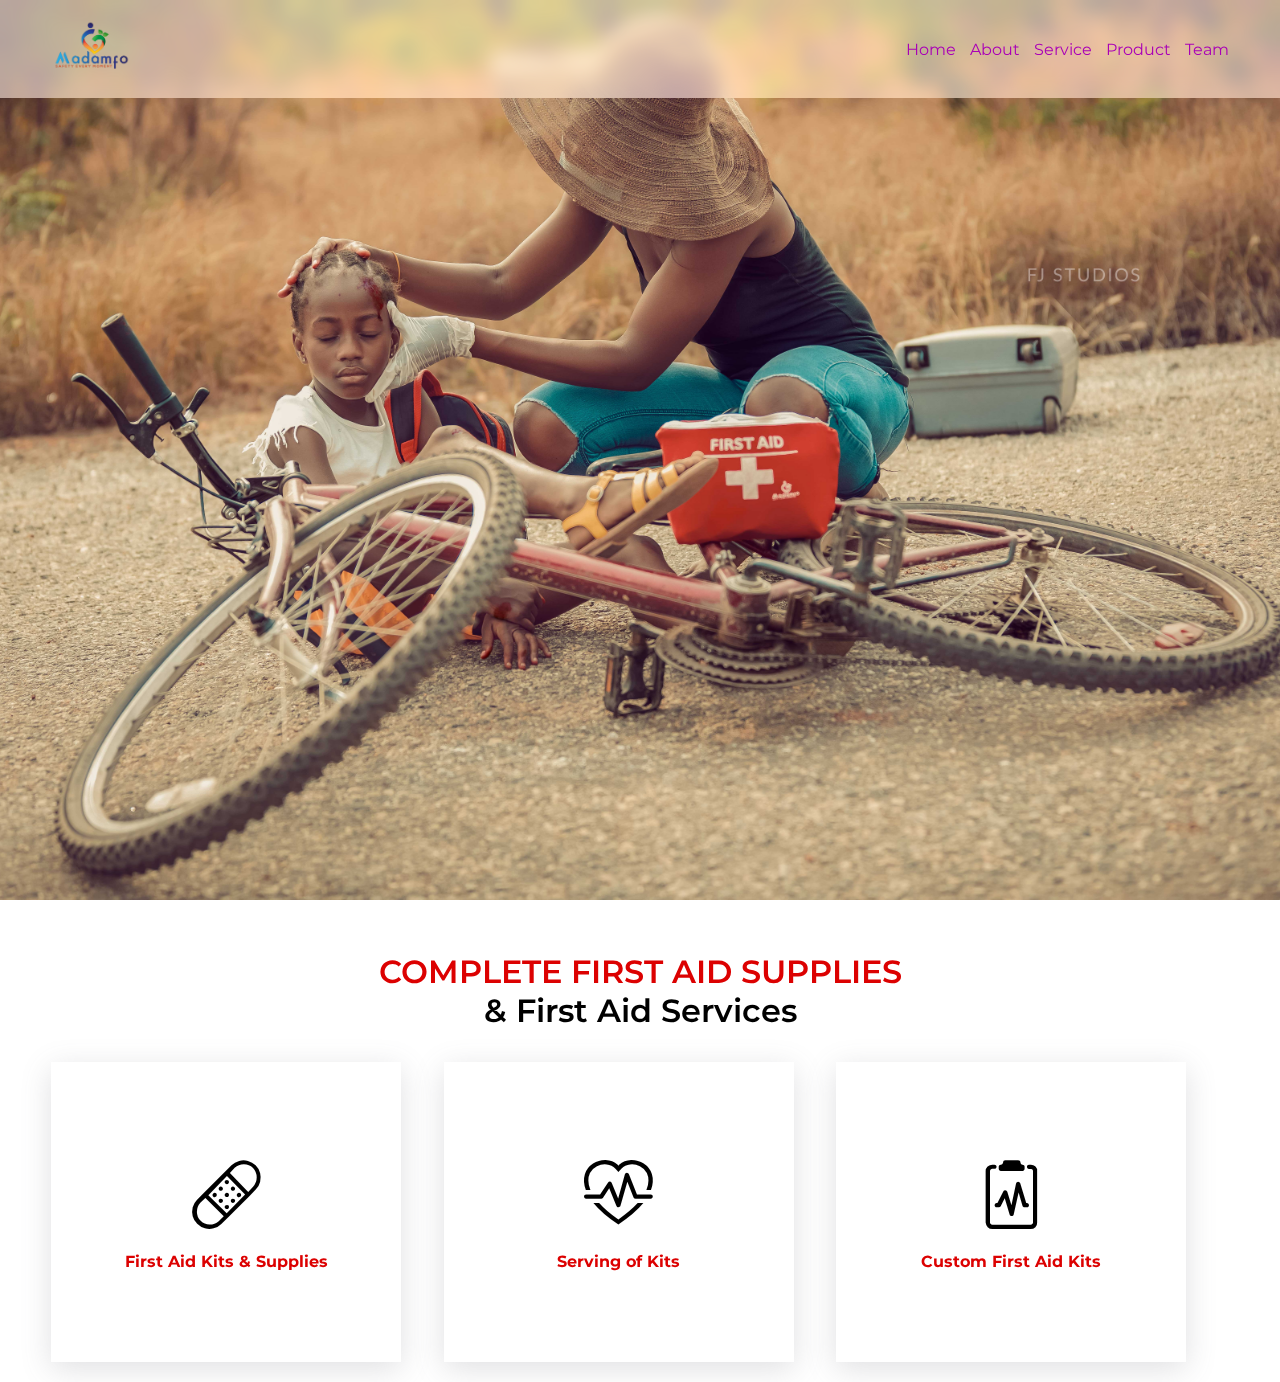
<file: index.html>
<!DOCTYPE html>
<html lang="en">
<head>
    <meta charset="UTF-8">
    <meta http-equiv="X-UA-Compatible" content="IE=edge">
    <meta name="viewport" content="width=device-width, initial-scale=1.0">
    <link rel="stylesheet" href="index.css">
    <link rel="shortcut icon" href="assets/madamfo_logo.png" type="image/x-icon">
    <link rel="stylesheet" href="https://cdn.jsdelivr.net/npm/bootstrap-icons@1.10.3/font/bootstrap-icons.css">
    <title>Madamfo GH| Home</title>
</head>
<body>
    
    <header>
        <nav>
            <div class="logo_sec">
                <a href="/">
                    <img src="./assets/madamfo_logo.png" alt="">
                </a>
            </div>
            <ul class="navLinks" id="nav_Links">
                <li><a href="/">Home</a></li>
                <li><a href="/">About</a></li>
                <li><a href="/">Service</a></li>
                <li><a href="/">Product</a></li>
                <li><a href="/">Team</a></li>
            </ul>
            <div class="humburger">
                <i class="bi bi-list" id="menu"></i>
            </div>
        </nav> 
    </header>
    <div class="about">
        <h1>COMPLETE FIRST AID SUPPLIES <br><span>& First Aid Services</span></h1>
        <div class="about_container">
            <div class="box">
                <i class="bi bi-bandaid"></i>
                <h2>First Aid Kits & Supplies</h2>
            </div>
            <div class="box">
                <i class="bi bi-heart-pulse"></i> 
                <h2>Serving of Kits</h2>
            </div>
            <div class="box">
                <i class="bi bi-clipboard2-pulse"></i>
                <h2>Custom First Aid Kits</h2>
            </div>
        </div>
    </div>

    <script src="./index.js"></script>
</body>
</html>
</file>
<file: index.css>
@import url('https://fonts.googleapis.com/css2?family=Montserrat:wght@100;300;400;500;600&display=swap');

*,*::before,*::after{
    margin: 0;
    padding: 0;
    box-sizing: border-box;
    list-style: none;
    text-decoration: none;
    font-family: 'Montserrat', sans-serif;
}
:root{
    --color-primary: #A900B7;
    --white: #fff;
    --black: #000;
    --red: #DC0101;
}
nav{
    width: 100%;
    height: max-content;
    backdrop-filter: blur(9px) saturate(200%);
    -webkit-backdrop-filter: blur(9px) saturate(200%);
    background-color: rgba(255, 255, 255, 0.56);
    display: flex;
    align-items: center;
    justify-content: space-between;
    padding: 20px 4%;
    /* box-shadow: rgba(100, 100, 111, 0.2) 0px 7px 29px 0px; */
    /* position: sticky; */
    top: 0;
    z-index: 10;
    
}
.humburger{
    display: none;
}
.humburger i{
    font-size: 1.5rem;
    font-weight: 600;
}
.logo_sec img{
    max-width: 100%;
    width: 80px;
}
.navLinks li{
display: inline-block;
margin-left: 10px;
}
.navLinks li a{
    color: var(--color-primary);
}
header{
    width: 100%;
    height: 100vh;
    background: url('./assets/IMG_2.jpg');
    background-position: center;
    background-size: cover;
    background-repeat: no-repeat;
    
}
.about{
    width: 100%;
    padding: 20px 4%;
}
.about h1{
    text-align: center;
    color: var(--red);
    font-weight: 600;
    padding-top: 2rem;
}
.about h1 span{
    color: var(--black);

}
.about_container{
    width: 100%;
    padding-top: 2rem;
}
.about_container{
    display: grid;
    grid-template-columns: repeat(auto-fit,minmax(200px,1fr));
}
.box{
    width: 100%;
    max-width: 350px;
    gap: 15px;
    height: 300px;
    display: flex;
    align-items: center;
    justify-content: center;
    flex-direction: column;
    cursor: pointer;
    box-shadow: rgba(100, 100, 111, 0.2) 0px 7px 29px 0px;
}
.box i{
    font-size: 4.3rem;
    transition: .5s ease;
}
.box i:hover{
    color: var(--red);
    transition: .5s ease;
}
.box h2{
    color: var(--red);
    font-size: 1rem;
}
@media (max-width: 999px){
    .box{
        max-width: 100%;
    }
}
@media (max-width: 679px) {
    .humburger{
        display: block;
    }
    .navLinks{
        position: absolute;
        background: white;
        top: 5rem;
        left: 0;
        width: 100%;
        display: none;
        transition: all 500ms ease;
    }
    .show_nav{
        display: block;
        transition: all 500ms ease;
    }
    .navLinks li{
        display: block;
        padding: 18px 0px;
    }
    .navLinks li a{
        color: var(--black);
        font-size: 1.2rem;
        transition: all 500ms ease;
    }
    .navLinks li a:hover{
        color: var(--red);
        padding-left: 5px;
        transition: all 500ms ease;
    }
}
</file>
